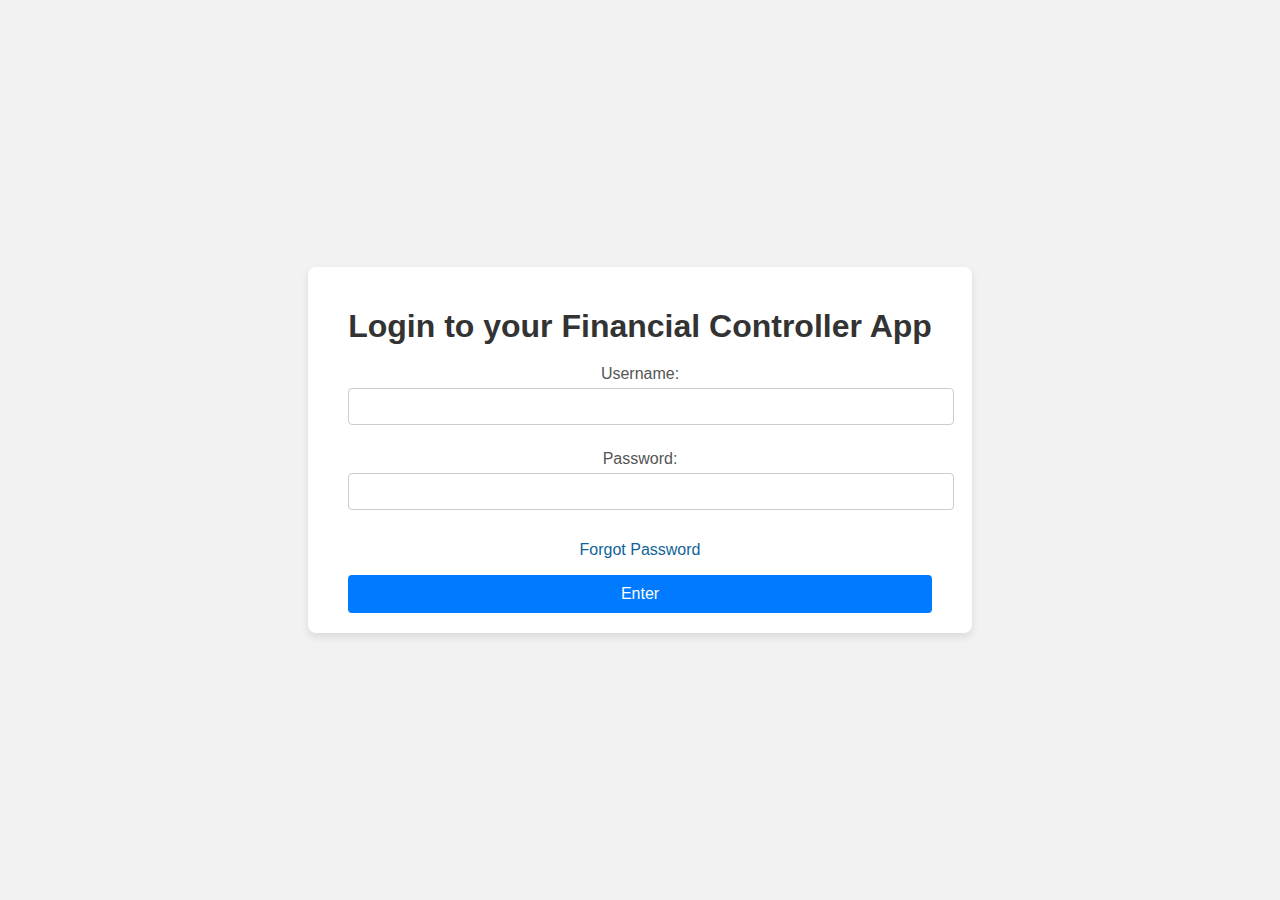
<file: index.html>
<!DOCTYPE html>
<html lang="en">
<head>
    <meta charset="UTF-8">
    <meta name="viewport" content="width=device-width, initial-scale=1.0">
    <title>Login Updated Panel</title>
    <style>
        body {
            font-family: Arial, sans-serif;
            background-color: #f2f2f2;
            display: flex;
            justify-content: center;
            align-items: center;
            height: 100vh;
            margin: 0;
        }
        .login-container {
            background-color: #fff;
            padding: 20px 40px;
            border-radius: 8px;
            box-shadow: 0 4px 8px rgba(0, 0, 0, 0.1);
            text-align: center;
        }
        .login-container h1 {
            margin-bottom: 20px;
            color: #333;
        }
        .login-container label {
            display: block;
            margin: 10px 0 5px;
            color: #555;
        }
        .login-container input {
            width: 100%;
            padding: 10px;
            margin-bottom: 15px;
            border: 1px solid #ccc;
            border-radius: 4px;
        }
        .login-container button {
            width: 100%;
            padding: 10px;
            background-color: #007BFF;
            color: #fff;
            border: none;
            border-radius: 4px;
            cursor: pointer;
            font-size: 16px;
        }
        .login-container button:hover {
            background-color: #0056b3;
        }

        .forgotpass{
  color: #116399;
}

.forgotpass:hover{
    text-decoration: underline;
}
        .error-message {
            color: red;
            font-size: 14px;
        }
    </style>
</head>
<body>
    <div class="login-container">
        <h1>Login to your Financial Controller App</h1>
        <label for="username">Username:</label>
        <input type="text" id="username">
        <label for="password">Password:</label>
        <input type="password" id="password">
        <p  class="forgotpass" onclick="forgotpass()">Forgot Password</p>
        <p id="err" class="error-message"></p>
        <button onclick="validateCredentials()" type="button">Enter</button>
    </div>
    <script>
        if (!localStorage.getItem('userName') || !localStorage.getItem('userPassword')) {
            var createName = prompt("Enter your Name");
            var createUserName = prompt("Create a Username");
            var createPassword = prompt("Create a Password");

            localStorage.setItem('Name', createName);
            localStorage.setItem('userName', createUserName.toLowerCase());
            localStorage.setItem('userPassword', createPassword);
            localStorage.setItem('status', 'false');
            localStorage.setItem('status2', 'false');
            localStorage.setItem('firstTime', 'true');


            if (localStorage.getItem('userName') && localStorage.getItem('userPassword') && localStorage.getItem('Name')) {
                alert("Congrats, Account Created");
            }
        } else {
            validateCredentials();
        }



        function validateCredentials() {
                var inputUsername = document.getElementById('username').value.toLowerCase();
                var inputPassword = document.getElementById('password').value;
                if (inputUsername.trim() === '' || inputPassword.trim() === '') {
                    document.getElementById('err').innerText = "Please fill in all fields";
                }else {
                    if (localStorage.getItem('userName') === inputUsername && localStorage.getItem('userPassword') === inputPassword) {
                        localStorage.setItem('status', 'true');
                        alert(localStorage.getItem('Name') + ", Login Successful");
                        window.location.href = "main.html";
                    }else {
                        document.getElementById('err').innerText = "Username or Password is Wrong!";
                    }
                }
            }


            function forgotpass() {
    console.log("Forgot Password");
    const attUsername = prompt("Enter your Username");
    const attName = prompt("Enter your Name");
    const attMonth = prompt("Enter your Month of Birth").padStart(2, '0'); // Ensure 2-digit format
    const attYear = prompt("Enter your Year of Birth");
    const attDate = prompt("Enter your Date of Birth").padStart(2, '0'); // Ensure 2-digit format
    const attDOB = `${attYear}-${attMonth}-${attDate}`;
    
    const storedDOB = localStorage.getItem('dob');
    const storedUsername = localStorage.getItem('userName');
    const storedName = localStorage.getItem('Name');

    if (storedDOB === attDOB && storedUsername === attUsername && storedName === attName) {
        let newPass;
        do {
            newPass = prompt('Enter new Password').trim();
        } while (newPass === '');
        
        // Assuming you want to update the password in localStorage
        localStorage.setItem('userPassword', newPass);
        alert('Password updated successfully');
    } else {
        console.log(`Provided DOB: ${attDOB}`);
        alert('Sorry, wrong credentials');
    }
}
    </script>
</body>
</html>
</file>
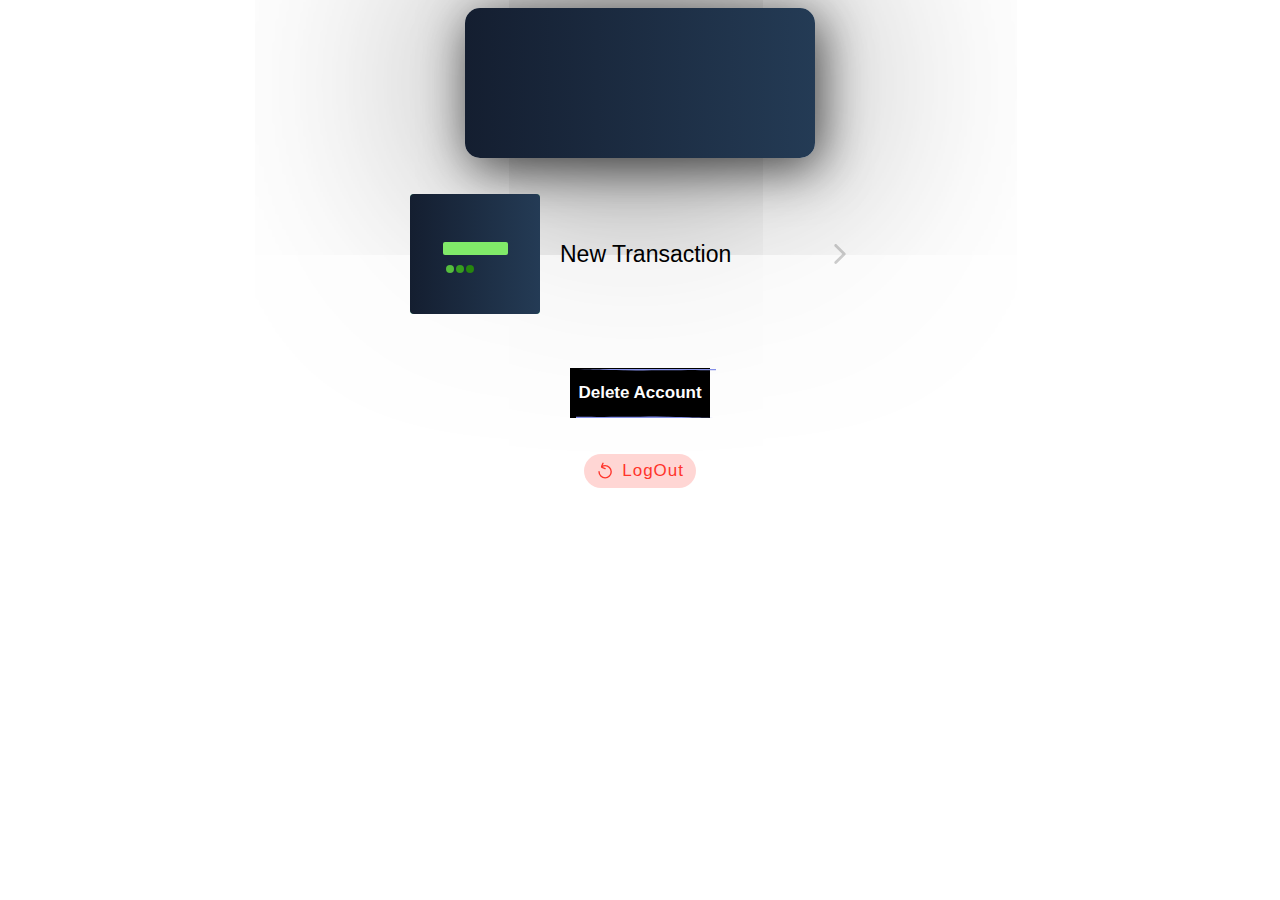
<file: main.html>
<!DOCTYPE html>
<html lang="en">
<head>
    <meta charset="UTF-8">
    <meta name="viewport" content="width=device-width, initial-scale=1.0">
    <title>Financial Controler</title>
<link rel="stylesheet" href="style.css">
</head>
<body>
<!-- The Modal -->
<div id="myModal" class="modal">
  <div class="modal-content">
    <h2>Set Initial Account Details.</h2>
    <p>As it's your first time you,you can add your initial amounts.you may enter 0(zero).If there is none. </p>
    <label>Enter current Amount in Monthly Account</label>
    <div class="form__group field">
        <input type="number" id="monthlyAmountSet" class="form__field" placeholder="Monthly Account Amount" >
        <label for="name" class="form__label">Monthly Account </label>
    </div>
    <br>
    <label>Enter current Amount in Saving Account</label>
    <div class="form__group field">
        <input type="number" id="savingsAmountSet" class="form__field" placeholder="Savings Account Amount" >
        <label for="name"  class="form__label">Savings Account </label>
    </div>
    <br>
    <label>Date of Birth:</label>
    <input id="dob" type="date">
    <br>
    <label>Do you want to set a pin for Saving Account?</label>
    <input type="checkbox"  id="boolPin" onclick="check()">
    <div id="pinDiv" class="form__group field" style="display: none;">
        <input type="number" id="setPin" class="form__field" placeholder="Savings Account Amount" >
        <label for="name"  class="form__label">set 4 digit pin </label>
    </div>
    <br>
    <p style="color: tomato;" id="modalErr"></p>
    <button onclick="submitModal()" class="modalButton"> Submit</button>
  </div>
</div>

<!-- Modal section close -->

<!-- Transaction -->
<center>
  <div id="content">
    <div class="card">
        <p class="time-text"><span id="time"></span><span id="zone" class="time-sub-text"></span></p>
        <p id="date" class="day-text"></p>
        </div>

        <br><br>
<div onclick="shownButton()" class="container">
    <div class="left-side">
     <div class="card">
      <div class="card-line"></div>
      <div class="buttons"></div>
     </div>
     <div class="post">
      <div class="post-line"></div>
      <div class="screen">
       <div class="dollar">$</div>
      </div>
      <div class="numbers"></div>
      <div class="numbers-line2"></div>
     </div>
    </div>
    <div class="right-side">
     <div class="new">New Transaction</div>
     
      <svg viewBox="0 0 451.846 451.847" height="512" width="512" xmlns="http://www.w3.org/2000/svg" class="arrow"><path fill="#cfcfcf" data-old_color="#000000" class="active-path" data-original="#000000" d="M345.441 248.292L151.154 442.573c-12.359 12.365-32.397 12.365-44.75 0-12.354-12.354-12.354-32.391 0-44.744L278.318 225.92 106.409 54.017c-12.354-12.359-12.354-32.394 0-44.748 12.354-12.359 32.391-12.359 44.75 0l194.287 194.284c6.177 6.18 9.262 14.271 9.262 22.366 0 8.099-3.091 16.196-9.267 22.373z"></path></svg>
    
    </div>
   </div>
   <br><br><br>
   <div style="display: none;" id="hiddenBox">
   <button onclick="openMonthlyAcc()" class="accountButton">
    Monthly Account
  </button> 
  <button onclick="openSavingAcc()" class="accountButton">
    Saving Account
  </button>
    </div>
    <button class="delAcc" onclick="delAcc()">
      <p>Delete Account</p>
    </button>
    <br><br>
    
  <button onclick="logout()" class="logoutButton">
    <svg class="svg-icon" fill="none" height="20" viewBox="0 0 20 20" width="20" xmlns="http://www.w3.org/2000/svg"><g stroke="#ff342b" stroke-linecap="round" stroke-width="1.5"><path d="m3.33337 10.8333c0 3.6819 2.98477 6.6667 6.66663 6.6667 3.682 0 6.6667-2.9848 6.6667-6.6667 0-3.68188-2.9847-6.66664-6.6667-6.66664-1.29938 0-2.51191.37174-3.5371 1.01468"></path><path d="m7.69867 1.58163-1.44987 3.28435c-.18587.42104.00478.91303.42582 1.0989l3.28438 1.44986"></path></g></svg>
    <span class="lable">LogOut</span>
  </button>

</div>
</center>
    <script src="app.js"></script>
</body>
</html>
</file>
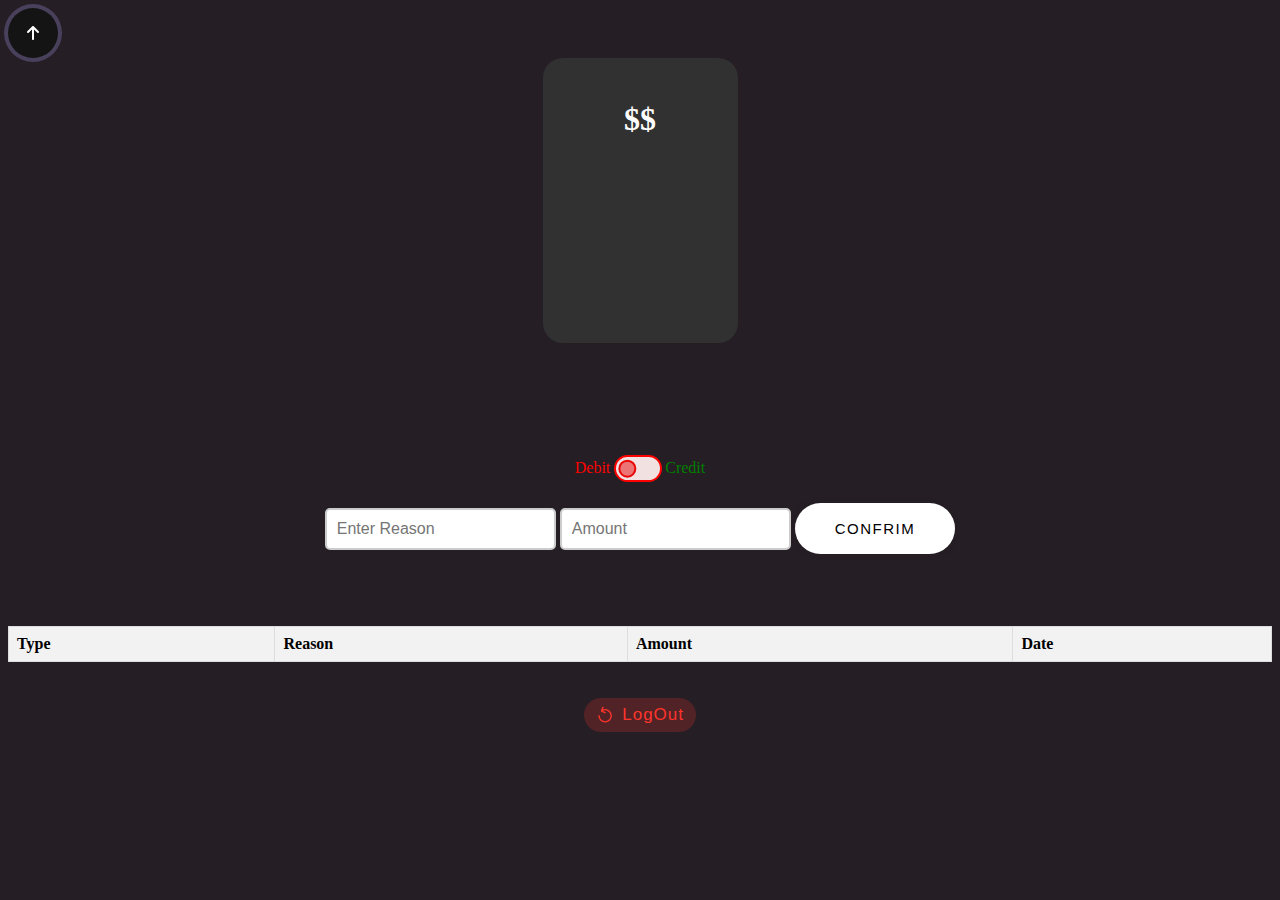
<file: monthlyAccount.html>
<!DOCTYPE html>
<html lang="en">
<head>
    <meta charset="UTF-8">
    <meta name="viewport" content="width=device-width, initial-scale=1.0">
    <title>Monthly Account</title>
    <link rel="stylesheet" href="monthlyAccountStyle.css">
</head>
<body>

   <div id="content">
    <button onclick="takemeBack()" class="backButton">
      <svg viewBox="0 0 384 512" class="svgIcon">
        <path d="M214.6 41.4c-12.5-12.5-32.8-12.5-45.3 0l-160 160c-12.5 12.5-12.5 32.8 0 45.3s32.8 12.5 45.3 0L160 141.2V448c0 17.7 14.3 32 32 32s32-14.3 32-32V141.2L329.4 246.6c12.5 12.5 32.8 12.5 45.3 0s12.5-32.8 0-45.3l-160-160z"></path>
      </svg>
    </button>
    
    <center>
      <div class="card">
        <svg class="img" xmlns="http://www.w3.org/2000/svg" xml:space="preserve" width="100%" height="100%" version="1.1" shape-rendering="geometricPrecision" text-rendering="geometricPrecision" image-rendering="optimizeQuality" fill-rule="evenodd" clip-rule="evenodd" viewBox="0 0 784.37 1277.39" xmlns:xlink="http://www.w3.org/1999/xlink">
      <h1>$$</h1> <g id="Layer_x0020_1">
        <metadata id="CorelCorpID_0Corel-Layer"></metadata>
        <g id="_1421394342400">
         <g>
         </g>
        </g>
       </g>
      </svg>
        <div class="textBox">
          <p class="text head">Current Balance</p>
          <span>Monthly Account</span>
          <p id="balanceShow" class="text price"></p>
        </div>
      </div>
      
   
      <br><br><br><br><br>
    <div class="checkbox-con">
      <p style="color: red;">Debit</p>
      <input id="checkbox" type="checkbox">
      <p style="color: green;">Credit</p>
    </div>
    <br>
    

    <input id="reason" placeholder="Enter Reason" class="input-style" type="text">
    <input id="amount" placeholder="Amount" class="input-style" type="number">

    <button onclick="transaction()" class="confirmButton">Confrim</button>
    <p id="err" style="color: red;"></p>
<br><br>
<div>
  <table id="transactionBox">
    <thead>
        <tr>
            <th>Type</th>
            <th>Reason</th>
            <th>Amount</th>
            <th>Date</th>
        </tr>
    </thead>
    <tbody>
    </tbody>
</table>
<br><br>
<button onclick="logout()" class="logoutButton">
  <svg class="svg-icon" fill="none" height="20" viewBox="0 0 20 20" width="20" xmlns="http://www.w3.org/2000/svg"><g stroke="#ff342b" stroke-linecap="round" stroke-width="1.5"><path d="m3.33337 10.8333c0 3.6819 2.98477 6.6667 6.66663 6.6667 3.682 0 6.6667-2.9848 6.6667-6.6667 0-3.68188-2.9847-6.66664-6.6667-6.66664-1.29938 0-2.51191.37174-3.5371 1.01468"></path><path d="m7.69867 1.58163-1.44987 3.28435c-.18587.42104.00478.91303.42582 1.0989l3.28438 1.44986"></path></g></svg>
  <span class="lable">LogOut</span>
</button>
  </center>
  </div>

    <script src="monthlyAccountapp.js"></script>
</body>
</html>
</file>
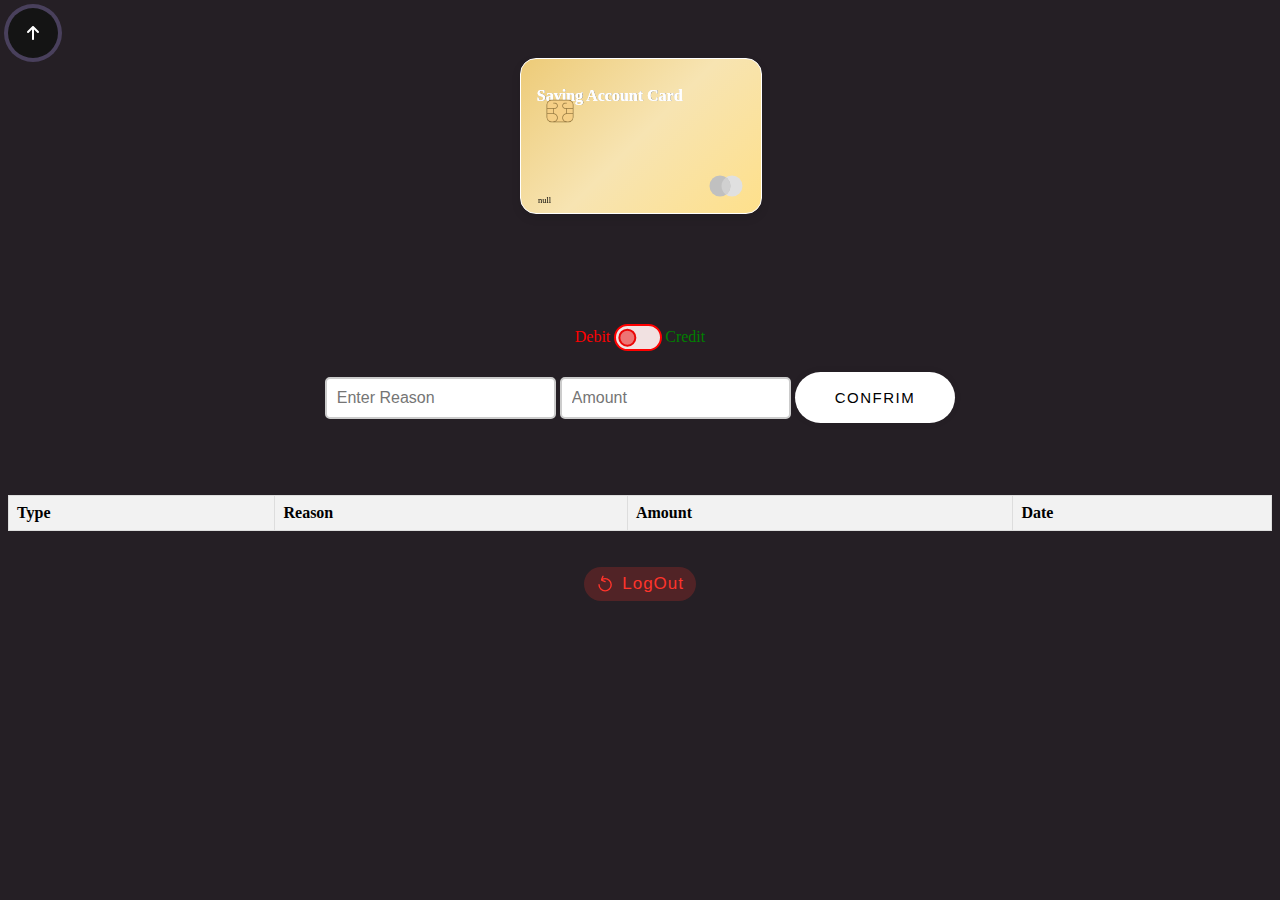
<file: savingAccount.html>
<!DOCTYPE html>
<html lang="en">
<head>
    <meta charset="UTF-8">
    <meta name="viewport" content="width=device-width, initial-scale=1.0">
    <title>Saving Account</title>
    <link rel="stylesheet" href="savingAccountStyle.css">
</head>
<body>

    <!-- The Modal -->
<div id="myModal" class="modal">
  <center>
    <div class="modal-content">
       
            <p class="heading">Verify</p>
            <svg class="check" version="1.1" id="Layer_1" xmlns="http://www.w3.org/2000/svg" xmlns:xlink="http://www.w3.org/1999/xlink" x="0px" y="0px" width="60px" height="60px" viewBox="0 0 60 60" xml:space="preserve">  <image id="image0" width="60" height="60" x="0" y="0" href="[data-uri]"></image>
          </svg>
            <div class="box">
            <input id="in1" class="input" type="password" maxlength="1">
            <input id="in2" class="input" type="password" maxlength="1"> 
            <input id="in3" class="input" type="password" maxlength="1">
            <input id="in4" class="input" type="password" maxlength="1">
            </div>
            <button onclick="submitPin()" class="btn1">Enter</button>
          
    </div>
  </center>
  </div>
  
  <!-- Modal section close -->
   <div id="content">
    <button onclick="takemeBack()" class="backButton">
      <svg viewBox="0 0 384 512" class="svgIcon">
        <path d="M214.6 41.4c-12.5-12.5-32.8-12.5-45.3 0l-160 160c-12.5 12.5-12.5 32.8 0 45.3s32.8 12.5 45.3 0L160 141.2V448c0 17.7 14.3 32 32 32s32-14.3 32-32V141.2L329.4 246.6c12.5 12.5 32.8 12.5 45.3 0s12.5-32.8 0-45.3l-160-160z"></path>
      </svg>
    </button>
    <center>
    <div class="flip-card">
      <div class="flip-card-inner">
        <div class="flip-card-front">
          <p class="heading_8264">Saving Account Card</p>

          <svg
            class="logo"
            xmlns="http://www.w3.org/2000/svg"
            x="0px"
            y="0px"
            width="36"
            height="36"
            viewBox="0 0 48 48"
          >
            <path
              fill="#e0e0e0"
              d="M32 10A14 14 0 1 0 32 38A14 14 0 1 0 32 10Z"
            ></path>
            <path
              fill="#c0c0c0"
              d="M16 10A14 14 0 1 0 16 38A14 14 0 1 0 16 10Z"
            ></path>
            <path
              fill="#d0d0d0"
              d="M18,24c0,4.755,2.376,8.95,6,11.48c3.624-2.53,6-6.725,6-11.48s-2.376-8.95-6-11.48 C20.376,15.05,18,19.245,18,24z"
            ></path>
          </svg>
          
          <svg
            version="1.1"
            class="chip"
            id="Layer_1"
            xmlns="http://www.w3.org/2000/svg"
            xmlns:xlink="http://www.w3.org/1999/xlink"
            x="0px"
            y="0px"
            width="30px"
            height="30px"
            viewBox="0 0 50 50"
            xml:space="preserve"
          >
            <image
              id="image0"
              width="50"
              height="50"
              x="0"
              y="0"
              href="[data-uri]"
            ></image>
          </svg>
          <p style="color: black;" id="CARDHOLDERNAME" class="name"></p>
        </div>
        <div class="flip-card-back">
          <div class="strip"></div>
          <svg
            version="1.1"
            class="contactless"
            id="Layer_1"
            xmlns="http://www.w3.org/2000/svg"
            xmlns:xlink="http://www.w3.org/1999/xlink"
            x="0px"
            y="0px"
            width="50px"
            height="50px"
            viewBox="0 0 50 50"
            xml:space="preserve"
          >
            <image
              id="image0"
              width="30"
              height="30"
              x="0"
              y="20"
              href="[data-uri]"
            ></image>
          </svg>
          <p style="color: black;" id="balanceShow" class="number"></p>
          <p style="color: black;" id="dateOnCard" class="date_8264"></p>
          <p  class="exp">Date</p>
          <p style="color: black;" id="timeOnCard" class="cvc_number"></p>
          <p class="cvc">Time</p>
        </div>
      </div>
    </div>
    <br><br><br><br><br>
    <div class="checkbox-con">
      <p style="color: red;">Debit</p>
      <input id="checkbox" type="checkbox">
      <p style="color: green;">Credit</p>
    </div>
    <br>
    

    <input id="reason" placeholder="Enter Reason" class="input-style" type="text">
    <input id="amount" placeholder="Amount" class="input-style" type="number">

    <button onclick="transaction()" class="confirmButton">Confrim</button>
    <p id="err" style="color: red;"></p>
<br><br>
<div>
  <table id="transactionBox">
    <thead>
        <tr>
            <th>Type</th>
            <th>Reason</th>
            <th>Amount</th>
            <th>Date</th>
        </tr>
    </thead>
    <tbody>
    </tbody>
</table>
<br><br>
<button onclick="logout()" class="logoutButton">
  <svg class="svg-icon" fill="none" height="20" viewBox="0 0 20 20" width="20" xmlns="http://www.w3.org/2000/svg"><g stroke="#ff342b" stroke-linecap="round" stroke-width="1.5"><path d="m3.33337 10.8333c0 3.6819 2.98477 6.6667 6.66663 6.6667 3.682 0 6.6667-2.9848 6.6667-6.6667 0-3.68188-2.9847-6.66664-6.6667-6.66664-1.29938 0-2.51191.37174-3.5371 1.01468"></path><path d="m7.69867 1.58163-1.44987 3.28435c-.18587.42104.00478.91303.42582 1.0989l3.28438 1.44986"></path></g></svg>
  <span class="lable">LogOut</span>
</button>
  </center>
  </div>

    <script src="savingAccountapp.js"></script>
</body>
</html>
</file>
<file: style.css>
/* The Modal (background) */
    .modal {
        display: none; /* Hidden by default */
        position: fixed; /* Stay in place */
        z-index: 1; /* Sit on top */
        padding-top: 30px; 
        left: 0;
        top: 0;
        width: 100%; /* Full width */
        height: 100%; /* Full height */
        overflow: auto; /* Enable scroll if needed */
        background-color: rgb(0,0,0); /* Fallback color */
        background-color: rgba(0,0,0,0.4); /* Black w/ opacity */
      }
      
      /* Modal Content */
      .modal-content {
        background-color: #111111;
        margin: auto;
        padding: 20px;
        border: 3px solid #bd5c5c;
        width:80%;
    color: white;  
    }
      
     
  





/* input in modal */

.form__group {
    position: relative;
    padding: 20px 0 0;
    width: 100%;
    max-width: 180px;
  }
  
  .form__field {
    font-family: inherit;
    width: 100%;
    border: none;
    border-bottom: 2px solid #9b9b9b;
    outline: 0;
    font-size: 17px;
    color: #ffffff;
    padding: 7px 0;
    background: transparent;
    transition: border-color 0.2s;
  }
  
  .form__field::placeholder {
    color: transparent;
  }
  
  .form__field:placeholder-shown ~ .form__label {
    font-size: 17px;
    cursor: text;
    top: 20px;
  }
  
  .form__label {
    position: absolute;
    top: 0;
    display: block;
    transition: 0.2s;
    font-size: 17px;
    color: #9b9b9b;
    pointer-events: none;
  }
  
  .form__field:focus {
    padding-bottom: 6px;
    font-weight: 700;
    border-width: 3px;
    border-image: linear-gradient(to right, #116399, #38caef);
    border-image-slice: 1;
  }
  
  .form__field:focus ~ .form__label {
    position: absolute;
    top: 0;
    display: block;
    transition: 0.2s;
    font-size: 17px;
    color: #38caef;
    font-weight: 700;
  }
  
  .form__field:required, .form__field:invalid {
    box-shadow: none;
  }






/* submit button in modal */

  .modalButton {
    padding: 15px 25px;
    border: unset;
    border-radius: 15px;
    color: #212121;
    z-index: 1;
    background: #e8e8e8;
    position: relative;
    font-weight: 1000;
    font-size: 17px;
    -webkit-box-shadow: 4px 8px 19px -3px rgba(0,0,0,0.27);
    box-shadow: 4px 8px 19px -3px rgba(0,0,0,0.27);
    transition: all 250ms;
    overflow: hidden;
   }
   
   .modalButton::before {
    content: "";
    position: absolute;
    top: 0;
    left: 0;
    height: 100%;
    width: 0;
    border-radius: 15px;
    background-color: #116399;
    z-index: -1;
    -webkit-box-shadow: 4px 8px 19px -3px rgba(0,0,0,0.27);
    box-shadow: 4px 8px 19px -3px rgba(0,0,0,0.27);
    transition: all 250ms
   }
   
   .modalButton:hover {
    color: #e8e8e8;
   }
   
   .modalButton:hover::before {
    width: 100%;
   }


/* tranaction card */
   .container {
    background-color: #ffffff;
    display: flex;
    width: 460px;
    height: 120px;
    position: relative;
    border-radius: 6px;
    transition: 0.3s ease-in-out;
  }
  
  .container:hover {
    transform: scale(1.03);
    width: 220px;
  }
  
  .container:hover .left-side {
    width: 100%;
  }
  
  .left-side {
    background-color: #5de2a3;
    width: 130px;
    height: 120px;
    border-radius: 4px;
    position: relative;
    display: flex;
    justify-content: center;
    align-items: center;
    cursor: pointer;
    transition: 0.3s;
    flex-shrink: 0;
    overflow: hidden;
  }
  
  .right-side {
    width: calc(100% - 130px);
    display: flex;
    align-items: center;
    overflow: hidden;
    cursor: pointer;
    justify-content: space-between;
    white-space: nowrap;
    transition: 0.3s;
  }
  
  .right-side:hover {
    background-color: #f9f7f9;
  }
  
  .arrow {
    width: 20px;
    height: 20px;
    margin-right: 20px;
  }
  
  .new {
    font-size: 23px;
    font-family: "Lexend Deca", sans-serif;
    margin-left: 20px;
  }
  
  .card {
    width: 70px;
    height: 46px;
    background-color: #c7ffbc;
    border-radius: 6px;
    position: absolute;
    display: flex;
    z-index: 10;
    flex-direction: column;
    align-items: center;
    -webkit-box-shadow: 9px 9px 9px -2px rgba(77, 200, 143, 0.72);
    -moz-box-shadow: 9px 9px 9px -2px rgba(77, 200, 143, 0.72);
    -webkit-box-shadow: 9px 9px 9px -2px rgba(77, 200, 143, 0.72);
  }
  
  .card-line {
    width: 65px;
    height: 13px;
    background-color: #80ea69;
    border-radius: 2px;
    margin-top: 7px;
  }
  
  @media only screen and (max-width: 480px) {
    .container {
      transform: scale(0.7);
    }
  
    .container:hover {
      transform: scale(0.74);
    }
  
    .new {
      font-size: 18px;
    }
  }
  
  .buttons {
    width: 8px;
    height: 8px;
    background-color: #379e1f;
    box-shadow: 0 -10px 0 0 #26850e, 0 10px 0 0 #56be3e;
    border-radius: 50%;
    margin-top: 5px;
    transform: rotate(90deg);
    margin: 10px 0 0 -30px;
  }
  
  .container:hover .card {
    animation: slide-top 1.2s cubic-bezier(0.645, 0.045, 0.355, 1) both;
  }
  
  .container:hover .post {
    animation: slide-post 1s cubic-bezier(0.165, 0.84, 0.44, 1) both;
  }
  
  @keyframes slide-top {
    0% {
      -webkit-transform: translateY(0);
      transform: translateY(0);
    }
  
    50% {
      -webkit-transform: translateY(-70px) rotate(90deg);
      transform: translateY(-70px) rotate(90deg);
    }
  
    60% {
      -webkit-transform: translateY(-70px) rotate(90deg);
      transform: translateY(-70px) rotate(90deg);
    }
  
    100% {
      -webkit-transform: translateY(-8px) rotate(90deg);
      transform: translateY(-8px) rotate(90deg);
    }
  }
  
  .post {
    width: 63px;
    height: 75px;
    background-color: #dddde0;
    position: absolute;
    z-index: 11;
    bottom: 10px;
    top: 120px;
    border-radius: 6px;
    overflow: hidden;
  }
  
  .post-line {
    width: 47px;
    height: 9px;
    background-color: #545354;
    position: absolute;
    border-radius: 0px 0px 3px 3px;
    right: 8px;
    top: 8px;
  }
  
  .post-line:before {
    content: "";
    position: absolute;
    width: 47px;
    height: 9px;
    background-color: #757375;
    top: -8px;
  }
  
  .screen {
    width: 47px;
    height: 23px;
    background-color: #ffffff;
    position: absolute;
    top: 22px;
    right: 8px;
    border-radius: 3px;
  }
  
  .numbers {
    width: 12px;
    height: 12px;
    background-color: #838183;
    box-shadow: 0 -18px 0 0 #838183, 0 18px 0 0 #838183;
    border-radius: 2px;
    position: absolute;
    transform: rotate(90deg);
    left: 25px;
    top: 52px;
  }
  
  .numbers-line2 {
    width: 12px;
    height: 12px;
    background-color: #aaa9ab;
    box-shadow: 0 -18px 0 0 #aaa9ab, 0 18px 0 0 #aaa9ab;
    border-radius: 2px;
    position: absolute;
    transform: rotate(90deg);
    left: 25px;
    top: 68px;
  }
  
  @keyframes slide-post {
    50% {
      -webkit-transform: translateY(0);
      transform: translateY(0);
    }
  
    100% {
      -webkit-transform: translateY(-70px);
      transform: translateY(-70px);
    }
  }
  
  .dollar {
    position: absolute;
    font-size: 16px;
    font-family: "Lexend Deca", sans-serif;
    width: 100%;
    left: 0;
    top: 0;
    color: #4b953b;
    text-align: center;
  }
  
  .container:hover .dollar {
    animation: fade-in-fwd 0.3s 1s backwards;
  }
  
  @keyframes fade-in-fwd {
    0% {
      opacity: 0;
      transform: translateY(-5px);
    }
  
    100% {
      opacity: 1;
      transform: translateY(0);
    }
  }



  /* time card */


  .card {
    width: 350px;
    height: 150px;
    background: rgb(17, 4, 134);
    border-radius: 15px;
    box-shadow: rgb(0,0,0,0.7) 5px 10px 50px ,rgb(0,0,0,0.7) -5px 0px 250px;
    display: flex;
    color: white;
    justify-content: center;
    position: relative;
    flex-direction: column;
    background: linear-gradient(to right, rgb(20, 30, 48), rgb(36, 59, 85));
    cursor: pointer;
    transition: all 0.3s ease-in-out;
    overflow: hidden;
  }
  
  .card:hover {
    box-shadow: rgb(0,0,0) 5px 10px 50px ,rgb(0,0,0) -5px 0px 250px;
  }
  
  .time-text {
    font-size: 50px;
    margin-top: 0px;
    margin-left: 15px;
    font-weight: 600;
    font-family: 'Gill Sans', 'Gill Sans MT', Calibri, 'Trebuchet MS', sans-serif;
  }
  
  .time-sub-text {
    font-size: 15px;
    margin-left: 5px;
  }
  
  .day-text {
    font-size: 18px;
    margin-top: 0px;
    margin-left: 15px;
    font-weight: 500;
    font-family: 'Gill Sans', 'Gill Sans MT', Calibri, 'Trebuchet MS', sans-serif;
  }
  
  .moon {
    font-size: 20px;
    position: absolute;
    right: 15px;
    top: 15px;
    transition: all 0.3s ease-in-out;
  }
  
  .card:hover > .moon {
    font-size: 23px;
  }








  .accountButton {
    cursor: pointer;
    position: relative;
    padding: 10px 24px;
    font-size: 18px;
    color: rgb(193, 163, 98);
    border: 2px solid rgb(193, 163, 98);
    border-radius: 34px;
    background-color: transparent;
    font-weight: 600;
    transition: all 0.3s cubic-bezier(0.23, 1, 0.320, 1);
    overflow: hidden;
    margin: 10px;
  }
  
  .accountButton::before {
    content: '';
    position: absolute;
    inset: 0;
    margin: auto;
    width: 50px;
    height: 50px;
    border-radius: inherit;
    scale: 0;
    z-index: -1;
    background-color: rgb(193, 163, 98);
    transition: all 0.6s cubic-bezier(0.23, 1, 0.320, 1);
  }
  
  .accountButton:hover::before {
    scale: 3;
  }
  
  .accountButton:hover {
    color: #212121;
    scale: 1.1;
    box-shadow: 0 0px 20px rgba(193, 163, 98,0.4);
  }
  
  .accountButton:active {
    scale: 1;
  }
  
  
  
  


  .logoutButton {
    display: flex;
    justify-content: center;
    align-items: center;
    padding: 6px 12px;
    gap: 8px;
    height: 34px;
    width: 112px;
    border: none;
    background: #ff362b34;
    border-radius: 20px;
    cursor: pointer;
  }
  
  .lable {
    line-height: 20px;
    font-size: 17px;
    color: #FF342B;
    font-family: sans-serif;
    letter-spacing: 1px;
  }
  
  .logoutButton:hover {
    background: #ff362b52;
  }
  
  .logoutButton:hover .svg-icon {
    animation: spin 2s linear infinite;
  }
  
  @keyframes spin {
    0% {
      transform: rotate(0deg);
    }
  
    100% {
      transform: rotate(-360deg);
    }
  }




  .delAcc {
    border: none;
    width: 140px;
    height: 50px;
    color: #fff;
    z-index: 1;
    display: flex;
    background: #000;
    position: relative;
    cursor: pointer;
  }
  
  .delAcc p {
    margin: 0 auto;
    align-self: center;
    font-size: 17px;
    font-weight: bold;
    text-align: center;
  }
  
  .delAcc::after {
    position: absolute;
    content: "";
    width: 100%;
    z-index: -1;
    height: 10%;
    bottom: 0;
    clip-path: polygon(
      0% 74%,
      4% 75%,
      8% 76%,
      11% 77%,
      15% 78%,
      20% 78%,
      25% 77%,
      32% 77%,
      37% 75%,
      40% 74%,
      43% 74%,
      46% 73%,
      52% 72%,
      57% 72%,
      65% 74%,
      66% 75%,
      71% 78%,
      75% 82%,
      81% 86%,
      83% 88%,
      88% 91%,
      90% 94%,
      94% 96%,
      98% 98%,
      100% 100%,
      82% 100%,
      0 100%
    );
    background: #8792eb;
    transition: 0.2s ease;
  }
  
  .delAcc::before {
    position: absolute;
    content: "";
    /*   bottom: 80%; */
    transform: rotate(180deg);
    width: 100%;
    height: 10%;
    transition: 0.2s ease;
    /*   bottom:; */
    z-index: -1;
    clip-path: polygon(
      0% 74%,
      4% 75%,
      8% 76%,
      11% 77%,
      15% 78%,
      20% 78%,
      25% 77%,
      32% 77%,
      37% 75%,
      40% 74%,
      43% 74%,
      46% 73%,
      52% 72%,
      57% 72%,
      65% 74%,
      66% 75%,
      71% 78%,
      75% 82%,
      81% 86%,
      83% 88%,
      88% 91%,
      90% 94%,
      94% 96%,
      98% 98%,
      100% 100%,
      82% 100%,
      0 100%
    );
    background: #8792eb;
  }
  
  .delAcc:hover::after {
    clip-path: polygon(
      0 30%,
      9% 34%,
      7% 39%,
      11% 43%,
      13% 33%,
      17% 30%,
      24% 34%,
      25% 35%,
      30% 31%,
      30% 38%,
      39% 33%,
      35% 43%,
      43% 45%,
      55% 46%,
      65% 74%,
      67% 66%,
      81% 57%,
      75% 82%,
      81% 86%,
      83% 88%,
      88% 91%,
      90% 94%,
      94% 96%,
      98% 98%,
      100% 100%,
      82% 100%,
      0 100%
    );
    height: 80%;
  }
  
  .delAcc:hover::before {
    clip-path: polygon(
      0 30%,
      9% 34%,
      7% 39%,
      11% 43%,
      13% 33%,
      17% 30%,
      24% 34%,
      25% 35%,
      30% 31%,
      30% 38%,
      39% 33%,
      35% 43%,
      43% 45%,
      55% 46%,
      65% 74%,
      67% 66%,
      81% 57%,
      75% 82%,
      81% 86%,
      83% 88%,
      88% 91%,
      90% 94%,
      94% 96%,
      98% 98%,
      100% 100%,
      82% 100%,
      0 100%
    );
    height: 80%;
  }
</file>
<file: monthlyAccountStyle.css>
body{
    background-color: rgb(37, 31, 37);
    padding-bottom: 50px;
  
  }
  
  /* The Modal (background) */
  .modal {
    display: block; /* Hidden by default */
    position: fixed; /* Stay in place */
    z-index: 1; /* Sit on top */
    padding-top: 30px; 
    left: 0;
    top: 0;
    width: 100%; /* Full width */
    height: 100%; /* Full height */
    overflow: auto; /* Enable scroll if needed */
  }
  
  /* Modal Content */
  .modal-content {
    margin: auto;
    padding: 20px;
    width:80%;
    color: white;  
  }
  
  
  
  
  
  
  
  
  
  
  
  .form {
      width: 390px;
      height: 380px;
      display: flex;
      flex-direction: column;
      border-radius: 15px;
      background-color: white;
      box-shadow: 0 4px 30px rgba(0, 0, 0, 0.1);
      transition: .4s ease-in-out;
    }
    
    .form:hover {
      box-shadow: 1px 1px 1px rgba(0, 0, 0, 0.1);
      scale: 0.99;
    }
    
    .heading {
      position: relative;
      text-align: center;
      color: black;
      top: 3em;
      font-weight: bold;
    }
    
    .check {
      position: relative;
      align-self: center;
      top: 4em;
    }
    
    .input {
      position: relative;
      width: 2.5em;
      height: 2.5em;
      margin: 1em;
      border-radius: 5px;
      border: none;
      outline: none;
      background-color: rgb(235, 235, 235);
      box-shadow: inset 3px 3px 6px #d1d1d1,
                inset -3px -3px 6px #ffffff;
      top: 6.5em;
      left: 1.5em;
      padding-left: 15px;
      transition: .4s ease-in-out;
    }
    
    .input:hover {
      box-shadow: inset 0px 0px 0px #d1d1d1,
                inset 0px 0px 0px #ffffff;
      background-color: lightgrey;
    }
    
    .input:focus {
      box-shadow: inset 0px 0px 0px #d1d1d1,
                inset 0px 0px 0px #ffffff;
      background-color: lightgrey;
    }
    
    .btn1 {
      position: relative;
      top: 8.5em;
      left: 2.4em;
      width: 17em;
      height: 3em;
      border-radius: 5px;
      border: none;
      outline: none;
      transition: .4s ease-in-out;
      box-shadow: 1px 1px 3px #b5b5b5,
                 -1px -1px 3px #ffffff;
    }
    
    .btn1:active {
      box-shadow: inset 3px 3px 6px #b5b5b5,
                inset -3px -3px 6px #ffffff;
    }
    
    .btn2 {
      position: relative;
      top: 9.5em;
      left: 2.4em;
      width: 17em;
      height: 3em;
      border-radius: 5px;
      border: none;
      outline: none;
      transition: .4s ease-in-out;
      box-shadow: 1px 1px 3px #b5b5b5,
                 -1px -1px 3px #ffffff;
    }
    
    .btn2:active {
      box-shadow: inset 3px 3px 6px #b5b5b5,
                inset -3px -3px 6px #ffffff;
    }
  
  
  
  
  
  
  
  
  
  
  
  
    .card {
      width: 195px;
      height: 285px;
      background: #313131;
      border-radius: 20px;
      ;
      display: flex;
      flex-direction: column;
      align-items: center;
      justify-content: center;
      color: white;
      transition: 0.2s ease-in-out;
    }
    
    .img {
      height: 30%;
      position: absolute;
      transition: 0.2s ease-in-out;
      z-index: 1;
    }
    
    .textBox {
      opacity: 0;
      display: flex;
      flex-direction: column;
      align-items: center;
      justify-content: center;
      gap: 15px;
      transition: 0.2s ease-in-out;
      z-index: 2;
    }
    
    .textBox > .text {
      font-weight: bold;
    }
    
    .textBox > .head {
      font-size: 20px;
    }
    
    .textBox > .price {
      font-size: 17px;
    }
    
    .textBox > span {
      font-size: 12px;
      color: lightgrey;
    }
    
    .card:hover > .textBox {
      opacity: 1;
    }
    
    .card:hover > .img {
      height: 65%;
      filter: blur(7px);
      animation: anim 3s infinite;
    }
    
    @keyframes anim {
      0% {
        transform: translateY(0);
      }
    
      50% {
        transform: translateY(-20px);
      }
    
      100% {
        transform: translateY(0);
      }
    }
    
    .card:hover {
      transform: scale(1.04) rotate(-1deg);
    }
    
    




  
    /* toggle button */
  
  
    .checkbox-con {
      margin: 10px;
      display: inline-flex;
      align-items: center;
      justify-content: center;
  
     }
     
     .checkbox-con input[type="checkbox"] {
      appearance: none;
      width: 48px;
      height: 27px;
      border: 2px solid #ff0000;
      border-radius: 20px;
      background: #f1e1e1;
      position: relative;
      box-sizing: border-box;
     }
     
     .checkbox-con input[type="checkbox"]::before {
      content: "";
      width: 14px;
      height: 14px;
      background: rgba(234, 7, 7, 0.5);
      border: 2px solid #ea0707;
      border-radius: 50%;
      position: absolute;
      top: 0;
      left: 0;
      transform: translate(13%, 15%);
      transition: all 0.3s ease-in-out;
     }
     
     .checkbox-con input[type="checkbox"]::after {
      content: url("data:image/svg+xml,%3Csvg xmlns='://www.w3.org/2000/svg' width='23' height='23' viewBox='0 0 23 23' fill='none'%3E%3Cpath fill-rule='evenodd' clip-rule='evenodd' d='M6.55021 5.84315L17.1568 16.4498L16.4497 17.1569L5.84311 6.55026L6.55021 5.84315Z' fill='%23EA0707' fill-opacity='0.89'/%3E%3Cpath fill-rule='evenodd' clip-rule='evenodd' d='M17.1567 6.55021L6.55012 17.1568L5.84302 16.4497L16.4496 5.84311L17.1567 6.55021Z' fill='%23EA0707' fill-opacity='0.89'/%3E%3C/svg%3E");
      position: absolute;
      top: 0;
      left: 20px;
     }
     
     .checkbox-con input[type="checkbox"]:checked {
      border: 2px solid #02c202;
      background: #e2f1e1;
     }
     
     .checkbox-con input[type="checkbox"]:checked::before {
      background: rgba(2, 194, 2, 0.5);
      border: 2px solid #02c202;
      transform: translate(133%, 13%);
      transition: all 0.3s ease-in-out;
     }
     
     .checkbox-con input[type="checkbox"]:checked::after {
      content: url("data:image/svg+xml,%3Csvg xmlns='http://www.w3.org/2000/svg' width='15' height='13' viewBox='0 0 15 13' fill='none'%3E%3Cpath fill-rule='evenodd' clip-rule='evenodd' d='M14.8185 0.114533C15.0314 0.290403 15.0614 0.605559 14.8855 0.818454L5.00187 12.5L0.113036 6.81663C-0.0618274 6.60291 -0.0303263 6.2879 0.183396 6.11304C0.397119 5.93817 0.71213 5.96967 0.886994 6.18339L5.00187 11L14.1145 0.181573C14.2904 -0.0313222 14.6056 -0.0613371 14.8185 0.114533Z' fill='%2302C202' fill-opacity='0.9'/%3E%3C/svg%3E");
      position: absolute;
      top: 5px;
      left: 5px;
     }
     
     .checkbox-con label {
      margin-left: 10px;
      cursor: pointer;
      user-select: none;
     }
     
  
  
  
     /* input form */
  
  
     .input-style {
      padding: 10px;
      border: 2px solid #ccc;
      border-radius: 5px;
      font-size: 16px;
      color: #555;
      outline: none;
    }
    
    .input-style:focus {
      border-color: #007bff;
      box-shadow: 0 0 0 0.2rem rgba(0, 123, 255, 0.25);
    }
    
  
  
  
    /* confirm button */
  
    .confirmButton {
      padding: 17px 40px;
      border-radius: 50px;
      cursor: pointer;
      border: 0;
      background-color: white;
      box-shadow: rgb(0 0 0 / 5%) 0 0 8px;
      letter-spacing: 1.5px;
      text-transform: uppercase;
      font-size: 15px;
      transition: all 0.5s ease;
    }
    
  .confirmButton:hover {
      letter-spacing: 3px;
      background-color: hsl(261deg 80% 48%);
      color: hsl(0, 0%, 100%);
      box-shadow: rgb(93 24 220) 0px 7px 29px 0px;
    }
    
    .confirmButton:active {
      letter-spacing: 3px;
      background-color: hsl(261deg 80% 48%);
      color: hsl(0, 0%, 100%);
      box-shadow: rgb(93 24 220) 0px 0px 0px 0px;
      transform: translateY(10px);
      transition: 100ms;
    }
    
  
  
  
  
    #transactionBox {
      width: 100%;
      border-collapse: collapse;
      margin-top: 20px;
  }
  #transactionBox th, #transactionBox td {
      border: 1px solid #ddd;
      padding: 8px;
      text-align: left;
  }
  #transactionBox th {
      background-color: #f2f2f2;
      font-weight: bold;
  }
  #transactionBox tbody tr:nth-child(even) {
      background-color: #f9f9f9;
  }
  #transactionBox tbody tr:nth-child(odd) {
      background-color: #fff;
  }
  #transactionBox tbody tr.credit {
      background-color: #ffdddd;
  }
  #transactionBox tbody tr.debit {
      background-color: #ddffdd;
  }
  
  
  
  .logoutButton {
    display: flex;
    justify-content: center;
    align-items: center;
    padding: 6px 12px;
    gap: 8px;
    height: 34px;
    width: 112px;
    border: none;
    background: #ff362b34;
    border-radius: 20px;
    cursor: pointer;
  }
  
  .lable {
    line-height: 20px;
    font-size: 17px;
    color: #FF342B;
    font-family: sans-serif;
    letter-spacing: 1px;
  }
  
  .logoutButton:hover {
    background: #ff362b52;
  }
  
  .logoutButton:hover .svg-icon {
    animation: spin 2s linear infinite;
  }
  
  @keyframes spin {
    0% {
      transform: rotate(0deg);
    }
  
    100% {
      transform: rotate(-360deg);
    }
  }




  .backButton {
    width: 50px;
    height: 50px;
    border-radius: 50%;
    background-color: rgb(20, 20, 20);
    border: none;
    font-weight: 600;
    display: flex;
    align-items: center;
    justify-content: center;
    box-shadow: 0px 0px 0px 4px rgba(180, 160, 255, 0.253);
    cursor: pointer;
    transition-duration: 0.3s;
    overflow: hidden;
    position: relative;
  }
  
  .svgIcon {
    width: 12px;
    transition-duration: 0.3s;
  }
  
  .svgIcon path {
    fill: white;
  }
  
  .backButton:hover {
    width: 140px;
    border-radius: 50px;
    transition-duration: 0.3s;
    background-color: rgb(181, 160, 255);
    align-items: center;
  }
  
  .backButton:hover .svgIcon {
    /* width: 20px; */
    transition-duration: 0.3s;
    transform: translateY(-200%);
  }
  
  .backButton::before {
    position: absolute;
    bottom: -20px;
    content: "Take me back!";
    color: white;
    /* transition-duration: .3s; */
    font-size: 0px;
  }
  
  .backButton:hover::before {
    font-size: 13px;
    opacity: 1;
    bottom: unset;
    /* transform: translateY(-30px); */
    transition-duration: 0.3s;
  }
</file>
<file: savingAccountStyle.css>
body{
  background-color: rgb(37, 31, 37);
  padding-bottom: 50px;

}

/* The Modal (background) */
.modal {
  display: block; /* Hidden by default */
  position: fixed; /* Stay in place */
  z-index: 1; /* Sit on top */
  padding-top: 30px; 
  left: 0;
  top: 0;
  width: 100%; /* Full width */
  height: 100%; /* Full height */
  overflow: auto; /* Enable scroll if needed */
}

/* Modal Content */
.modal-content {
  margin: auto;
  padding: 20px;
  width:80%;
  color: white;  
}











.form {
    width: 390px;
    height: 380px;
    display: flex;
    flex-direction: column;
    border-radius: 15px;
    background-color: white;
    box-shadow: 0 4px 30px rgba(0, 0, 0, 0.1);
    transition: .4s ease-in-out;
  }
  
  .form:hover {
    box-shadow: 1px 1px 1px rgba(0, 0, 0, 0.1);
    scale: 0.99;
  }
  
  .heading {
    position: relative;
    text-align: center;
    color: black;
    top: 3em;
    font-weight: bold;
  }
  
  .check {
    position: relative;
    align-self: center;
    top: 4em;
  }
  
  .input {
    position: relative;
    width: 2.5em;
    height: 2.5em;
    margin: 1em;
    border-radius: 5px;
    border: none;
    outline: none;
    background-color: rgb(235, 235, 235);
    box-shadow: inset 3px 3px 6px #d1d1d1,
              inset -3px -3px 6px #ffffff;
    top: 6.5em;
    left: 1.5em;
    padding-left: 15px;
    transition: .4s ease-in-out;
  }
  
  .input:hover {
    box-shadow: inset 0px 0px 0px #d1d1d1,
              inset 0px 0px 0px #ffffff;
    background-color: lightgrey;
  }
  
  .input:focus {
    box-shadow: inset 0px 0px 0px #d1d1d1,
              inset 0px 0px 0px #ffffff;
    background-color: lightgrey;
  }
  
  .btn1 {
    position: relative;
    top: 8.5em;
    left: 2.4em;
    width: 17em;
    height: 3em;
    border-radius: 5px;
    border: none;
    outline: none;
    transition: .4s ease-in-out;
    box-shadow: 1px 1px 3px #b5b5b5,
               -1px -1px 3px #ffffff;
  }
  
  .btn1:active {
    box-shadow: inset 3px 3px 6px #b5b5b5,
              inset -3px -3px 6px #ffffff;
  }
  
  .btn2 {
    position: relative;
    top: 9.5em;
    left: 2.4em;
    width: 17em;
    height: 3em;
    border-radius: 5px;
    border: none;
    outline: none;
    transition: .4s ease-in-out;
    box-shadow: 1px 1px 3px #b5b5b5,
               -1px -1px 3px #ffffff;
  }
  
  .btn2:active {
    box-shadow: inset 3px 3px 6px #b5b5b5,
              inset -3px -3px 6px #ffffff;
  }












  /* Debit card */


  .flip-card {
    background-color: transparent;
    width: 240px;
    height: 154px;
    perspective: 1000px;
    color: white;
  }
  
  .heading_8264 {
    position: absolute;
    font-size: 1em;
    top: 0.75em;
    left: 1em;
    font-weight: 600;
    text-shadow: -0.2px -0.2px 0.2px white, 0.2px -0.2px 0.2px gray,
      -0.2px 0.2px 0.2px white, 0.2px 0.2px 0.2px gray;
  }
  
  .logo {
    position: absolute;
    top: 6.8em;
    left: 11.7em;
  }
  
  .chip {
    position: absolute;
    top: 2.3em;
    left: 1.5em;
  }
  
  .contactless {
    position: absolute;
    top: 3.5em;
    left: 12.4em;
  }
  
  .number {
    position: absolute;
    font-weight: 600;
    letter-spacing: 1px;
    font-size: 0.75em;
    top: 7em;
    left: 1.5em;
  }
  
  .date_8264 {
    position: absolute;
    font-weight: 600;
    font-size: 0.75em;
    top: 9em;
    left: 1.5em;
    letter-spacing: 2px;
  }
  
  .cvc_number {
    position: absolute;
    font-weight: 600;
    font-size: 0.75em;
    top: 9em;
    left: 8.5em;
    letter-spacing: 2px;
  }
  
  .cvc {
    position: absolute;
    font-weight: 600;
    font-size: 5px;
    top: 6.9rem;
    left: 8rem;
  }
  
  .exp {
    position: absolute;
    font-weight: 600;
    font-size: 5px;
    top: 6.9rem;
    left: 3.8rem;
  }
  
  .name {
    position: absolute;
    font-weight: 400;
    font-size: 8.5px;
    top: 15em;
    left: 2em;
    color: #bea35c;
  }
  
  .strip {
    position: absolute;
    background-color: white;
    width: 15em;
    height: 2.25em;
    top: 0;
    border-radius: 1rem 1rem 0 0;
  }
  
  .flip-card-inner {
    position: relative;
    width: 100%;
    height: 100%;
    text-align: center;
    transition: transform 0.8s;
    transform-style: preserve-3d;
  }
  
  .flip-card:hover .flip-card-inner {
    transform: rotateY(180deg);
  }
  
  .flip-card-front,
  .flip-card-back {
    box-shadow: 0 4px 10px 0 rgba(0, 0, 0, 0.1);
    position: absolute;
    display: flex;
    flex-direction: column;
    justify-content: center;
    width: 100%;
    height: 100%;
    -webkit-backface-visibility: hidden;
    backface-visibility: hidden;
    border-radius: 1rem;
  }
  
  .flip-card-front {
    background: linear-gradient(135deg, #edcb78, #f7e4b2, #fee08b);
    border: 1px solid white;
  }
  
  .flip-card-back {
    background: linear-gradient(135deg, #fee08b, #f7e4b2, #edcb78);
    transform: rotateY(180deg);
  }
  



  /* toggle button */


  .checkbox-con {
    margin: 10px;
    display: inline-flex;
    align-items: center;
    justify-content: center;

   }
   
   .checkbox-con input[type="checkbox"] {
    appearance: none;
    width: 48px;
    height: 27px;
    border: 2px solid #ff0000;
    border-radius: 20px;
    background: #f1e1e1;
    position: relative;
    box-sizing: border-box;
   }
   
   .checkbox-con input[type="checkbox"]::before {
    content: "";
    width: 14px;
    height: 14px;
    background: rgba(234, 7, 7, 0.5);
    border: 2px solid #ea0707;
    border-radius: 50%;
    position: absolute;
    top: 0;
    left: 0;
    transform: translate(13%, 15%);
    transition: all 0.3s ease-in-out;
   }
   
   .checkbox-con input[type="checkbox"]::after {
    content: url("data:image/svg+xml,%3Csvg xmlns='://www.w3.org/2000/svg' width='23' height='23' viewBox='0 0 23 23' fill='none'%3E%3Cpath fill-rule='evenodd' clip-rule='evenodd' d='M6.55021 5.84315L17.1568 16.4498L16.4497 17.1569L5.84311 6.55026L6.55021 5.84315Z' fill='%23EA0707' fill-opacity='0.89'/%3E%3Cpath fill-rule='evenodd' clip-rule='evenodd' d='M17.1567 6.55021L6.55012 17.1568L5.84302 16.4497L16.4496 5.84311L17.1567 6.55021Z' fill='%23EA0707' fill-opacity='0.89'/%3E%3C/svg%3E");
    position: absolute;
    top: 0;
    left: 20px;
   }
   
   .checkbox-con input[type="checkbox"]:checked {
    border: 2px solid #02c202;
    background: #e2f1e1;
   }
   
   .checkbox-con input[type="checkbox"]:checked::before {
    background: rgba(2, 194, 2, 0.5);
    border: 2px solid #02c202;
    transform: translate(133%, 13%);
    transition: all 0.3s ease-in-out;
   }
   
   .checkbox-con input[type="checkbox"]:checked::after {
    content: url("data:image/svg+xml,%3Csvg xmlns='http://www.w3.org/2000/svg' width='15' height='13' viewBox='0 0 15 13' fill='none'%3E%3Cpath fill-rule='evenodd' clip-rule='evenodd' d='M14.8185 0.114533C15.0314 0.290403 15.0614 0.605559 14.8855 0.818454L5.00187 12.5L0.113036 6.81663C-0.0618274 6.60291 -0.0303263 6.2879 0.183396 6.11304C0.397119 5.93817 0.71213 5.96967 0.886994 6.18339L5.00187 11L14.1145 0.181573C14.2904 -0.0313222 14.6056 -0.0613371 14.8185 0.114533Z' fill='%2302C202' fill-opacity='0.9'/%3E%3C/svg%3E");
    position: absolute;
    top: 5px;
    left: 5px;
   }
   
   .checkbox-con label {
    margin-left: 10px;
    cursor: pointer;
    user-select: none;
   }
   



   /* input form */


   .input-style {
    padding: 10px;
    border: 2px solid #ccc;
    border-radius: 5px;
    font-size: 16px;
    color: #555;
    outline: none;
  }
  
  .input-style:focus {
    border-color: #007bff;
    box-shadow: 0 0 0 0.2rem rgba(0, 123, 255, 0.25);
  }
  



  /* confirm button */

  .confirmButton {
    padding: 17px 40px;
    border-radius: 50px;
    cursor: pointer;
    border: 0;
    background-color: white;
    box-shadow: rgb(0 0 0 / 5%) 0 0 8px;
    letter-spacing: 1.5px;
    text-transform: uppercase;
    font-size: 15px;
    transition: all 0.5s ease;
  }
  
.confirmButton:hover {
    letter-spacing: 3px;
    background-color: hsl(261deg 80% 48%);
    color: hsl(0, 0%, 100%);
    box-shadow: rgb(93 24 220) 0px 7px 29px 0px;
  }
  
  .confirmButton:active {
    letter-spacing: 3px;
    background-color: hsl(261deg 80% 48%);
    color: hsl(0, 0%, 100%);
    box-shadow: rgb(93 24 220) 0px 0px 0px 0px;
    transform: translateY(10px);
    transition: 100ms;
  }
  




  #transactionBox {
    width: 100%;
    border-collapse: collapse;
    margin-top: 20px;
}
#transactionBox th, #transactionBox td {
    border: 1px solid #ddd;
    padding: 8px;
    text-align: left;
}
#transactionBox th {
    background-color: #f2f2f2;
    font-weight: bold;
}
#transactionBox tbody tr:nth-child(even) {
    background-color: #f9f9f9;
}
#transactionBox tbody tr:nth-child(odd) {
    background-color: #fff;
}
#transactionBox tbody tr.credit {
    background-color: #ffdddd;
}
#transactionBox tbody tr.debit {
    background-color: #ddffdd;
}



.logoutButton {
  display: flex;
  justify-content: center;
  align-items: center;
  padding: 6px 12px;
  gap: 8px;
  height: 34px;
  width: 112px;
  border: none;
  background: #ff362b34;
  border-radius: 20px;
  cursor: pointer;
}

.lable {
  line-height: 20px;
  font-size: 17px;
  color: #FF342B;
  font-family: sans-serif;
  letter-spacing: 1px;
}

.logoutButton:hover {
  background: #ff362b52;
}

.logoutButton:hover .svg-icon {
  animation: spin 2s linear infinite;
}

@keyframes spin {
  0% {
    transform: rotate(0deg);
  }

  100% {
    transform: rotate(-360deg);
  }
}




.backButton {
  width: 50px;
  height: 50px;
  border-radius: 50%;
  background-color: rgb(20, 20, 20);
  border: none;
  font-weight: 600;
  display: flex;
  align-items: center;
  justify-content: center;
  box-shadow: 0px 0px 0px 4px rgba(180, 160, 255, 0.253);
  cursor: pointer;
  transition-duration: 0.3s;
  overflow: hidden;
  position: relative;
}

.svgIcon {
  width: 12px;
  transition-duration: 0.3s;
}

.svgIcon path {
  fill: white;
}

.backButton:hover {
  width: 140px;
  border-radius: 50px;
  transition-duration: 0.3s;
  background-color: rgb(181, 160, 255);
  align-items: center;
}

.backButton:hover .svgIcon {
  /* width: 20px; */
  transition-duration: 0.3s;
  transform: translateY(-200%);
}

.backButton::before {
  position: absolute;
  bottom: -20px;
  content: "Take me back!";
  color: white;
  /* transition-duration: .3s; */
  font-size: 0px;
}

.backButton:hover::before {
  font-size: 13px;
  opacity: 1;
  bottom: unset;
  /* transform: translateY(-30px); */
  transition-duration: 0.3s;
}
</file>
